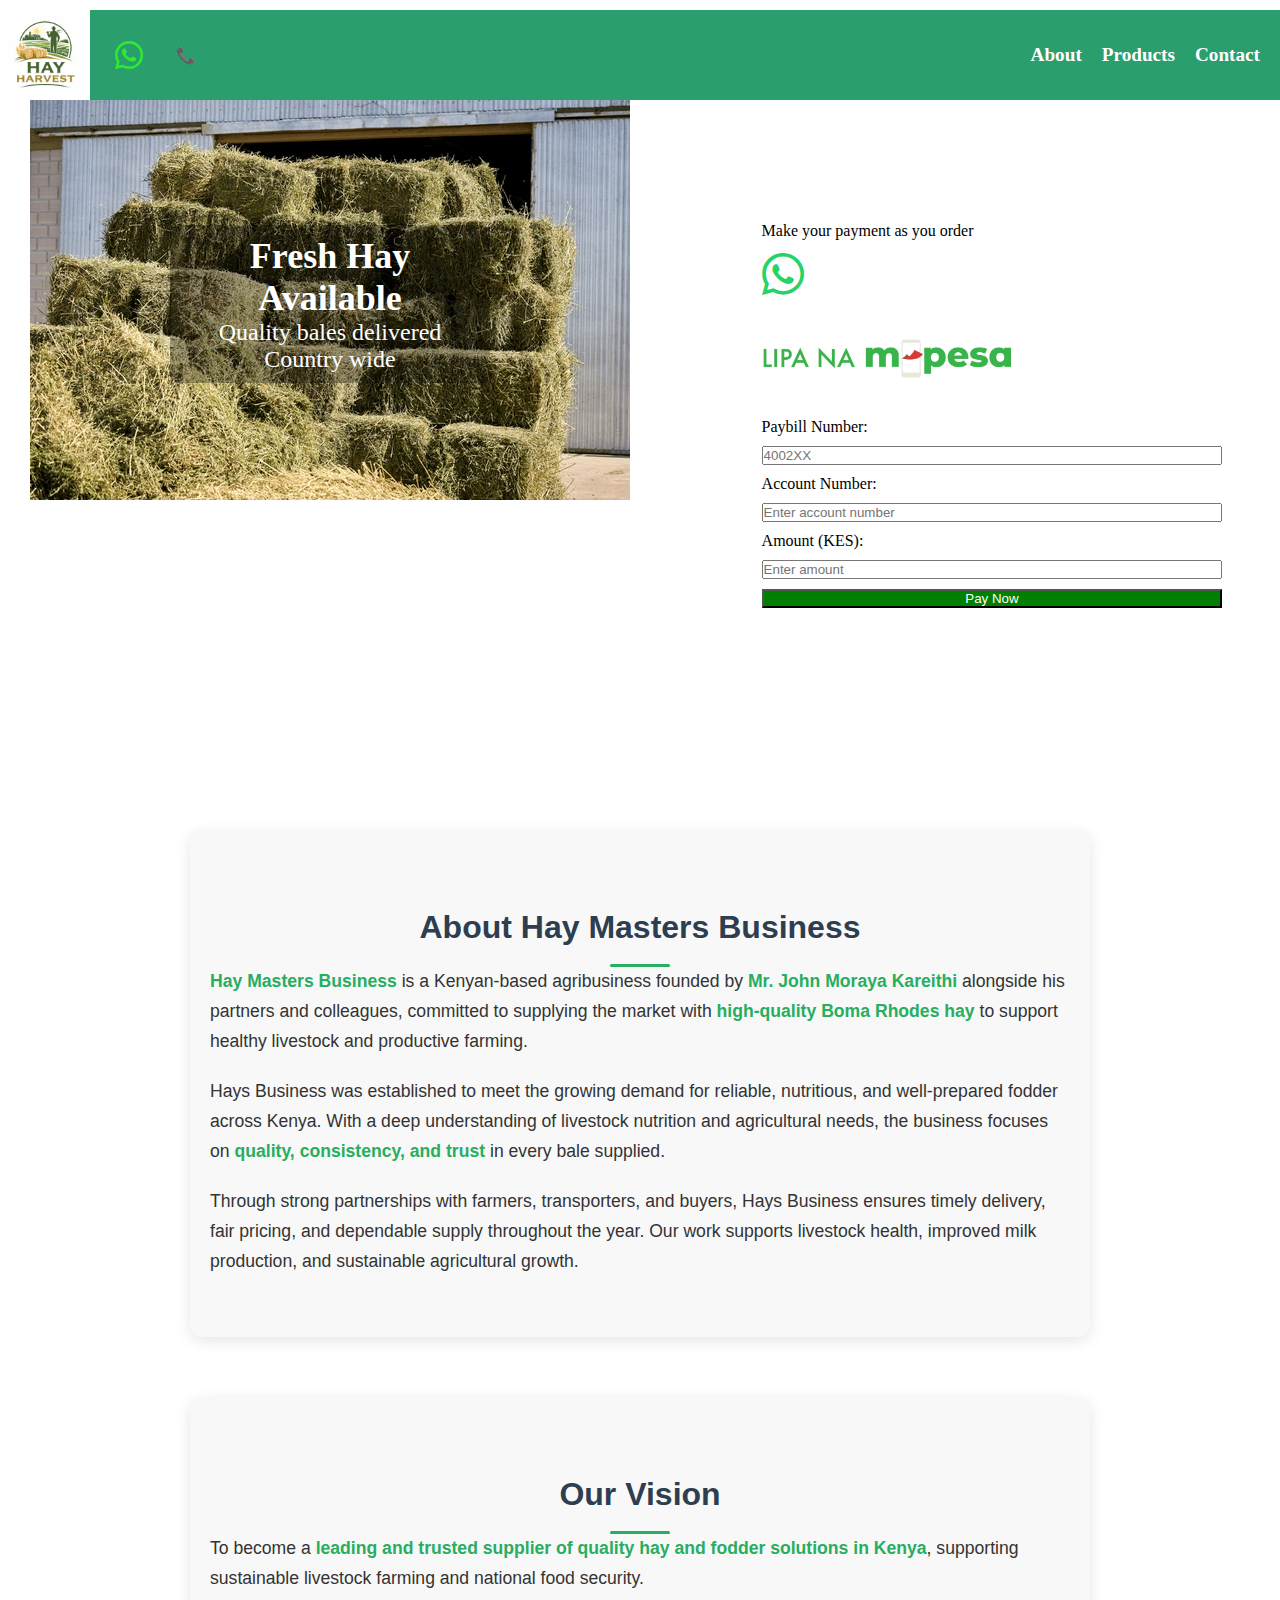
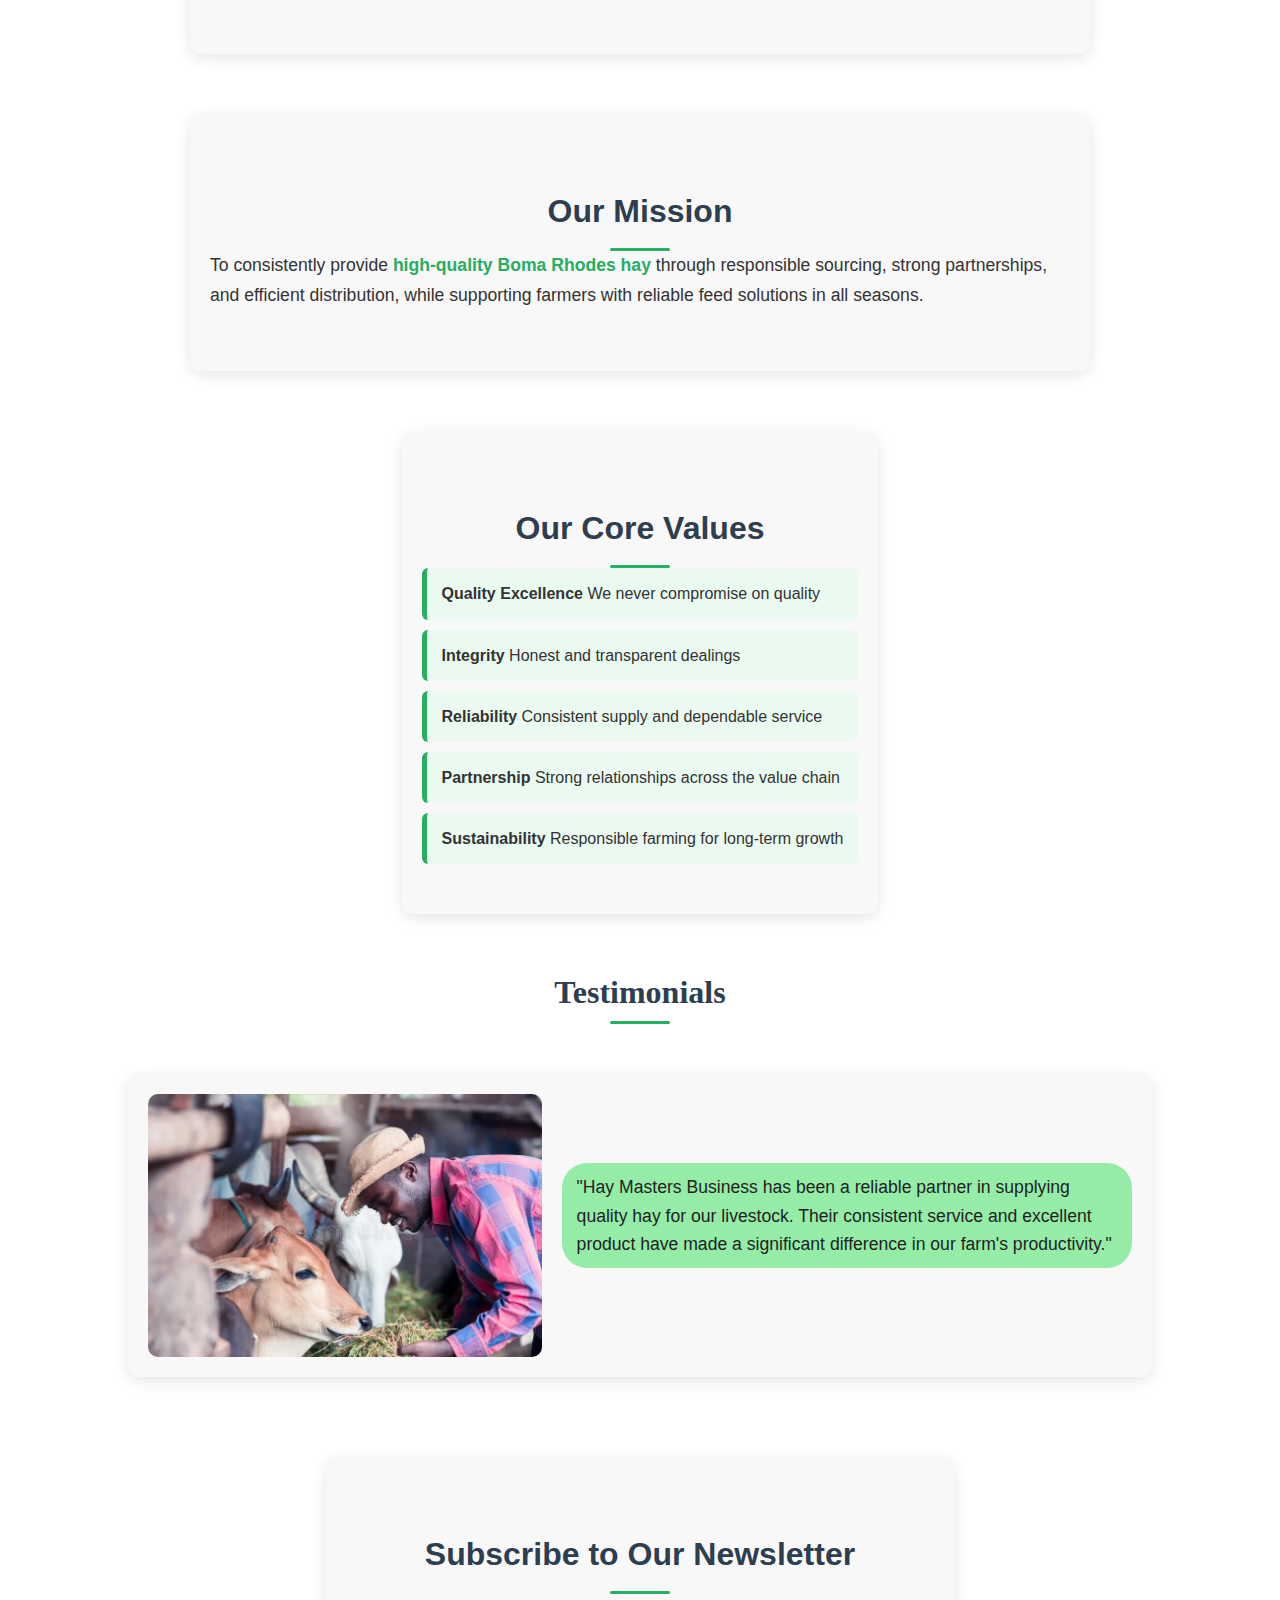
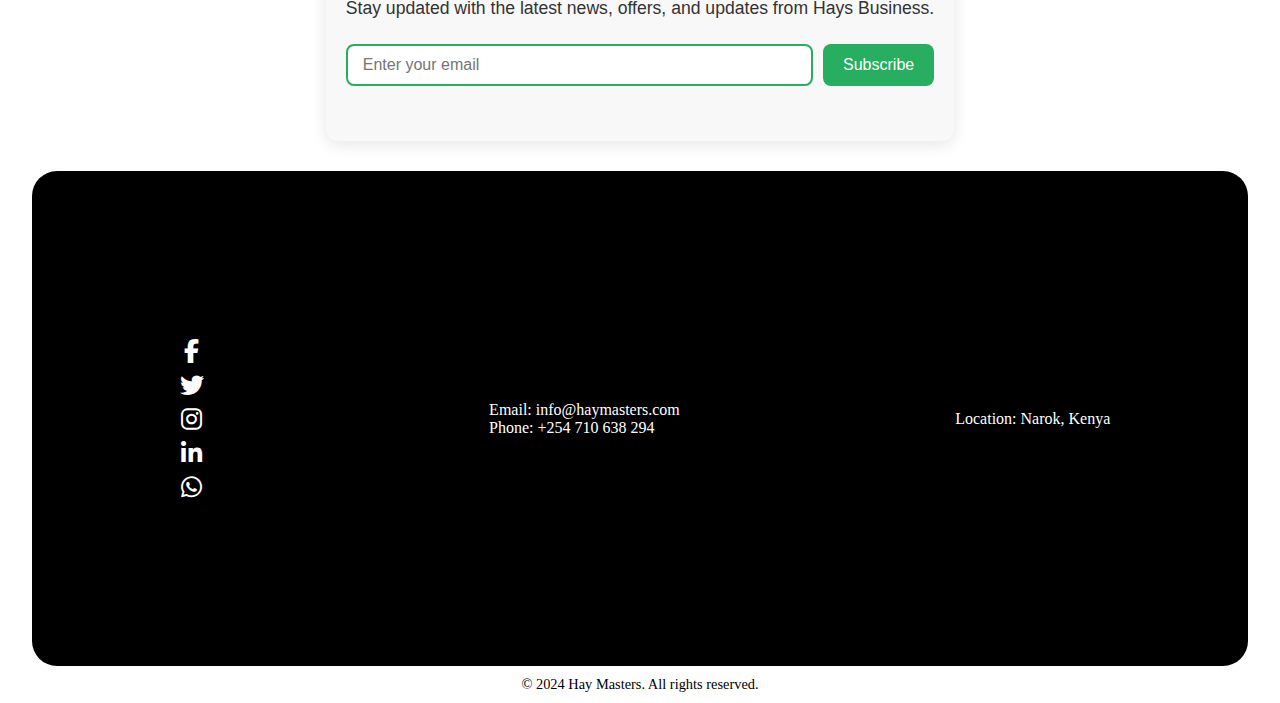
<file: index.html>
<!DOCTYPE html>
<html lang="en">
<head>
  <meta charset="UTF-8">
  <meta name="viewport" content="width=device-width, initial-scale=1.0">
  <link rel="stylesheet"
  href="https://cdnjs.cloudflare.com/ajax/libs/font-awesome/6.5.0/css/all.min.css"/>
  <link rel="stylesheet" href="styles.css">

  <title>Hay Masters</title>
</head>
<body>

  <section class="header">
    <img src="./hay site images/hay-logo.png" alt="">

    <a href="https://wa.me/254710638294 text=Hello%20Hay-Masters%2C%20I%20am%20interested%20in%20buying%20hay.%20Kindly%20assist."
    class="whatsapp-float"
    target="_blank">
       <i class="fab fa-whatsapp" class="whats"></i>
    </a>

      <a href="tel:+254710638294" class="call-float shake">
        📞
      </a>


    <div class="navigation">
      <span>About</span>
      <span>Products</span>
      <span>Contact</span>
    </div>
  </section>


  <section class="content">

      <div class="slideshow">
  <div class="slide active">
    <img src="./hay site images/boma-rohde2.png" alt="">
    <div class="caption">
      <h2>Fresh Hay Available</h2>
      <p>Quality bales delivered Country wide</p>
    </div>
  </div>

  <div class="slide">
    <img src="./hay site images/cow2.png" alt="">
    <div class="caption">
      <h2>Trusted Suppliers</h2>
      <p>Serving farmers across Kenya</p>
    </div>
  </div>
</div>

<div class="daraja">
  <form action="">
    <p>Make your payment as you order</p>
     <a href="https://wa.me/254710638294 text=Hello%20Hay-Masters%2C%20I%20am%20interested%20in%20buying%20hay.%20Kindly%20assist."
    class="whatsapp-float"
    target="_blank">
       <i class="fab fa-whatsapp" class="whats"></i>
    </a>
    <img src="./hay site images/lipa-na-mchwaa.svg" width="250px" height="100px" alt="">
    <label for="paybill">Paybill Number:</label>
    <input type="text" id="paybill" name="paybill" placeholder="4002XX">
    <label for="account">Account Number:</label>
    <input type="text" id="account" name="account" placeholder="Enter account number">
    <label for="amount">Amount (KES):</label>
    <input type="number" id="amount" name="amount" placeholder="Enter amount">

    <button type="submit">Pay Now</button>
  </form>
</div>

  </section>

<section id="about" class="section">
  <h2 class="section-heading">About Hay Masters Business</h2>
  <p class="section-text">
    <strong>Hay Masters Business</strong> is a Kenyan-based agribusiness founded by
    <strong>Mr. John Moraya Kareithi</strong> alongside his partners and colleagues,
    committed to supplying the market with <strong>high-quality Boma Rhodes hay</strong>
    to support healthy livestock and productive farming.
  </p>
  <p class="section-text">
    Hays Business was established to meet the growing demand for reliable,
    nutritious, and well-prepared fodder across Kenya. With a deep understanding
    of livestock nutrition and agricultural needs, the business focuses on
    <strong>quality, consistency, and trust</strong> in every bale supplied.
  </p>
  <p class="section-text">
    Through strong partnerships with farmers, transporters, and buyers,
    Hays Business ensures timely delivery, fair pricing, and dependable supply
    throughout the year. Our work supports livestock health, improved milk
    production, and sustainable agricultural growth.
  </p>
</section>

<section id="vision" class="section">
  <h2 class="section-heading">Our Vision</h2>
  <p class="section-text">
    To become a <strong>leading and trusted supplier of quality hay and fodder
    solutions in Kenya</strong>, supporting sustainable livestock farming and
    national food security.
  </p>
</section>

<section id="mission" class="section">
  <h2 class="section-heading">Our Mission</h2>
  <p class="section-text">
    To consistently provide <strong>high-quality Boma Rhodes hay</strong> through
    responsible sourcing, strong partnerships, and efficient distribution, while
    supporting farmers with reliable feed solutions in all seasons.
  </p>
</section>

<section id="values" class="section">
  <h2 class="section-heading">Our Core Values</h2>
  <ul id="values-list">
    <li class="value-item"><strong>Quality Excellence</strong> We never compromise on quality</li>
    <li class="value-item"><strong>Integrity</strong> Honest and transparent dealings</li>
    <li class="value-item"><strong>Reliability</strong> Consistent supply and dependable service</li>
    <li class="value-item"><strong>Partnership</strong> Strong relationships across the value chain</li>
    <li class="value-item"><strong>Sustainability</strong> Responsible farming for long-term growth</li>
  </ul>
</section>

  <h2 class="section-heading">Testimonials</h2>

<section class="testimonial">
  
  <img src="./hay site images/farmer.png" alt="">
  <p class="section-text">
    "Hay Masters Business has been a reliable partner in supplying quality hay for our livestock. Their consistent service and excellent product have made a significant difference in our farm's productivity."
  </p>
</section>

<section id="newsletter" class="section newsletter">
  <h2 class="section-heading">Subscribe to Our Newsletter</h2>
  <p class="section-text">
    Stay updated with the latest news, offers, and updates from Hays Business.
  </p>
  <form class="newsletter-form">
    <input type="email" placeholder="Enter your email" required>
    <button type="submit">Subscribe</button>
  </form>
  <p class="newsletter-message" id="newsletter-message"></p>
</section>


  <section class="footer">
    <div class="social">
      <a href="#"><i class="fab fa-facebook-f"></i></a>
      <a href="#"><i class="fab fa-twitter"></i></a>
      <a href="#"><i class="fab fa-instagram"></i></a>
      <a href="#"><i class="fab fa-linkedin-in"></i></a>
      <a href="https://wa.me/254710638294 text=Hello%20Hay-Masters%2C%20I%20am%20interested%20in%20buying%20hay.%20Kindly%20assist."
    class="whatsapp-float"
    target="_blank">
       <i class="fab fa-whatsapp"></i>
    </a>
    </div>
    <div class="contact">
      <p>Email: info@haymasters.com</p>
      <p>Phone: +254 710 638 294</p>
    </div>
    <div class="location">
      <p>Location: Narok, Kenya</p>
    </div>
    
  </section>
  <div class="copyright">
    <p>© 2024 Hay Masters. All rights reserved.</p>
  </div>

  <script src="main.js"></script>
</body>
</html>
</file>
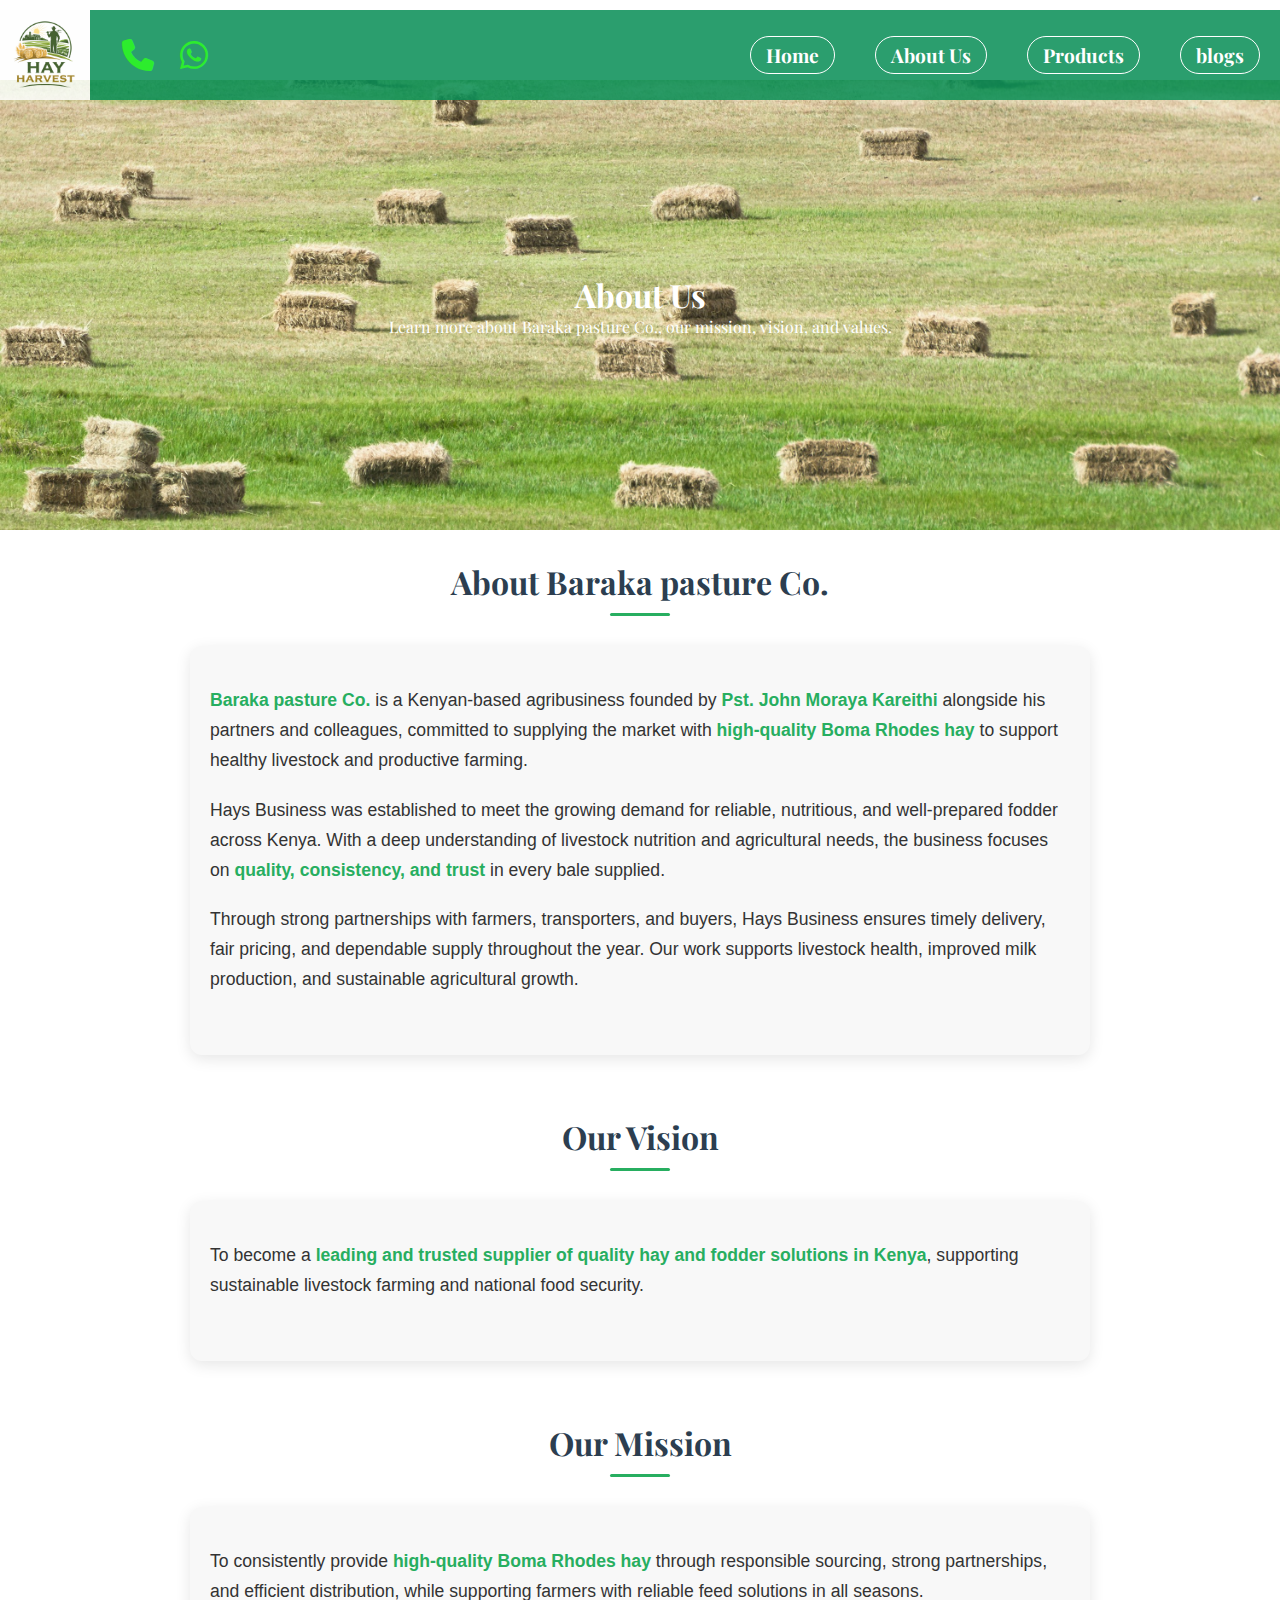
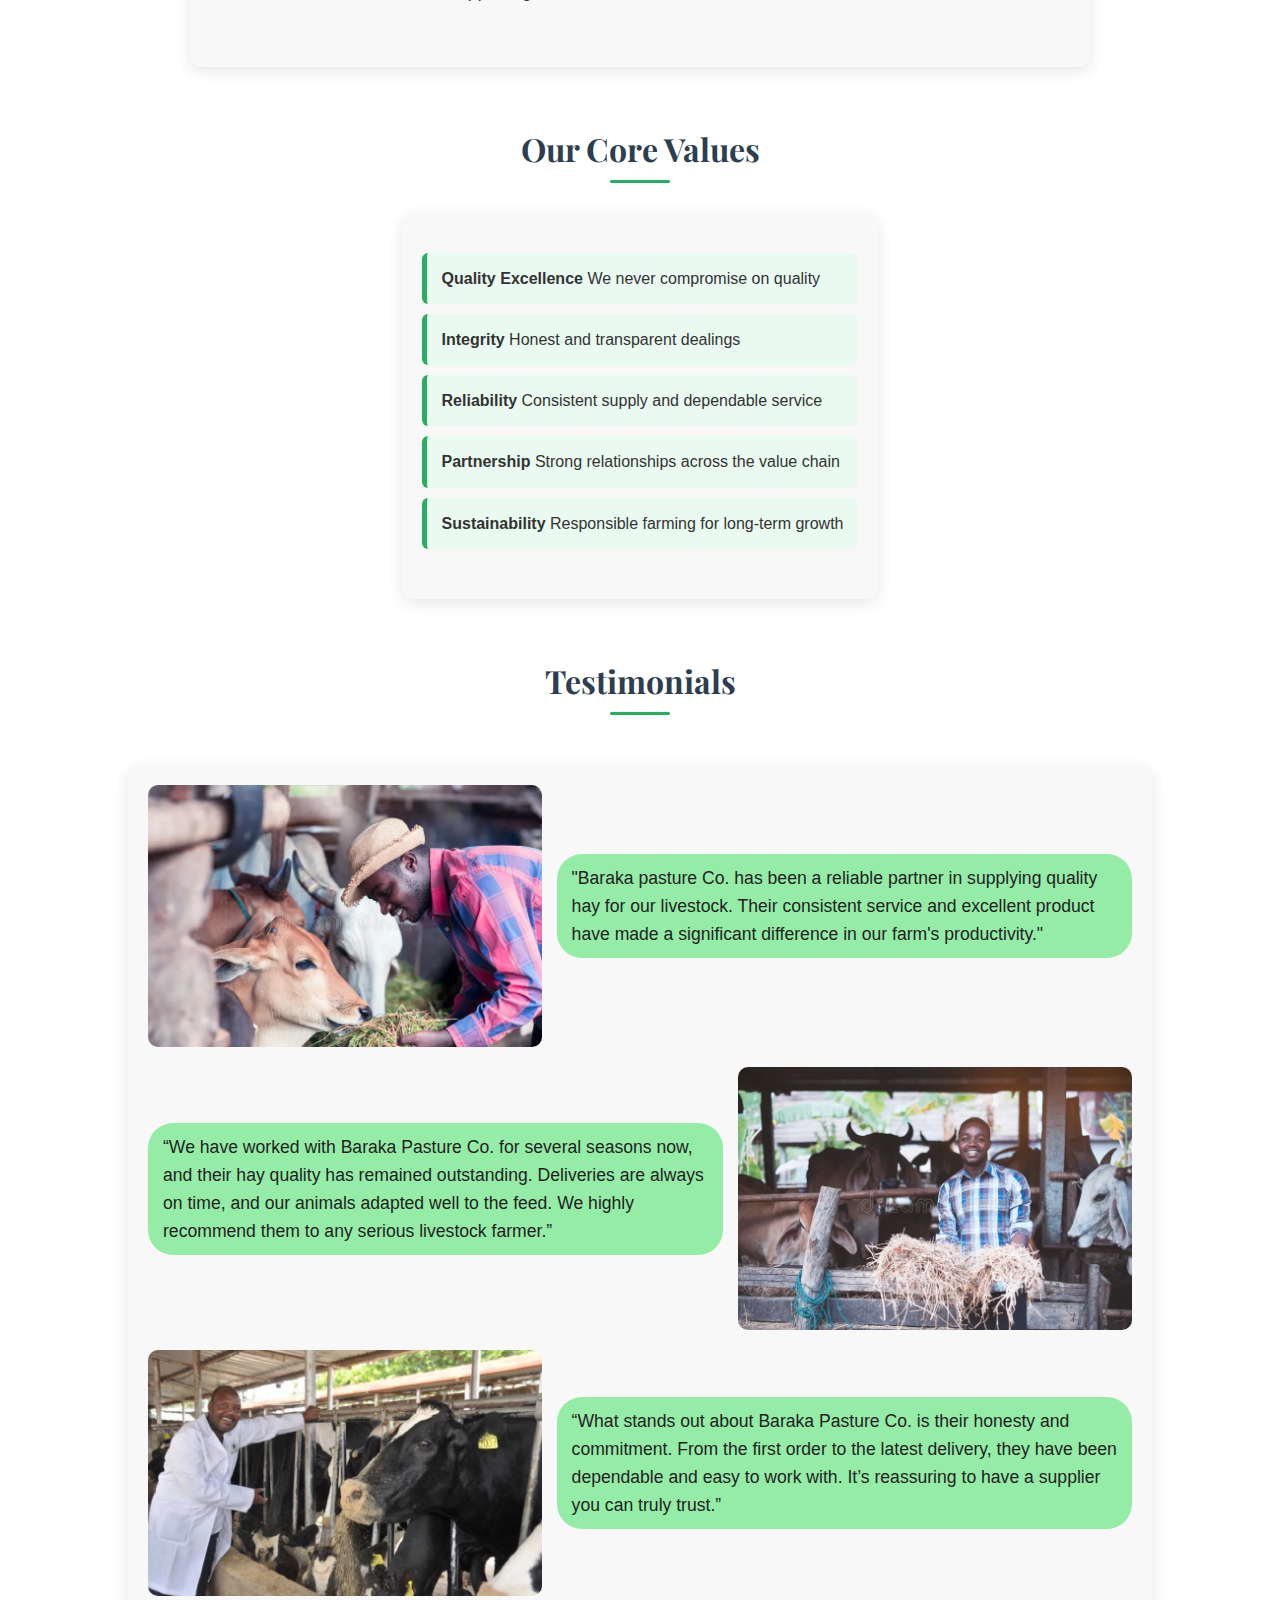
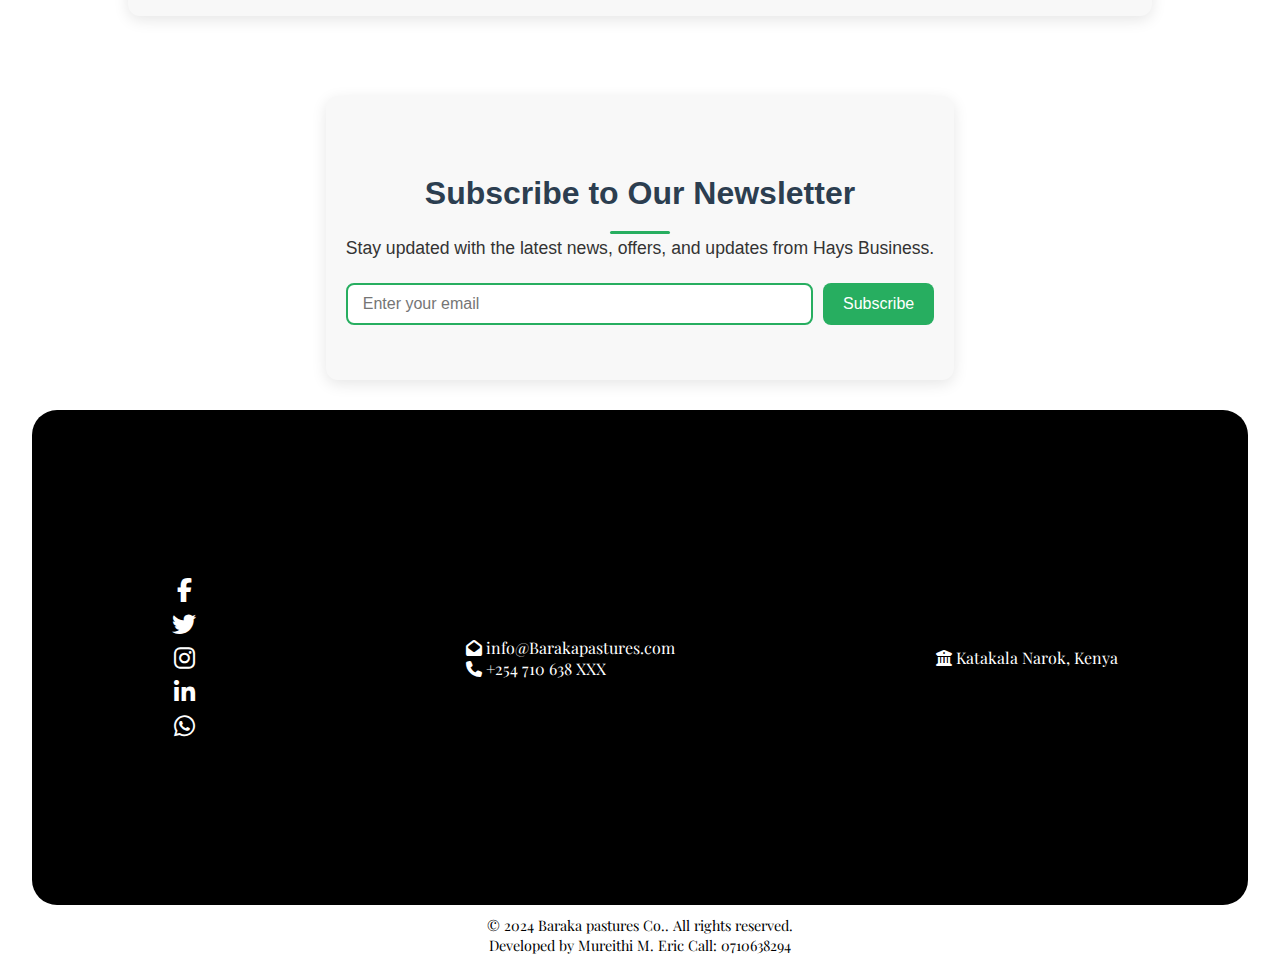
<file: about.html>
<!DOCTYPE html>
<html lang="en">
<head>
  <meta charset="UTF-8">
   <meta name="viewport" content="width=device-width, initial-scale=1.0">
  <link rel="stylesheet"
  href="https://cdnjs.cloudflare.com/ajax/libs/font-awesome/6.5.0/css/all.min.css"/>
  <link rel="preconnect" href="https://fonts.googleapis.com">
<link rel="preconnect" href="https://fonts.gstatic.com" crossorigin>
<link href="https://fonts.googleapis.com/css2?family=Playfair+Display:ital,wght@0,400..900;1,400..900&display=swap" rel="stylesheet">
  <link rel="stylesheet" href="styles.css">
  <title>About Baraka Pasture Co.</title>
</head>
<body>
  
   <section class="header">

  <div class="caller"></div>

    <img src="./hay site images/hay-logo.png" alt="company logo">

    <a href="tel:+254710638294" class="call-float shake" title="Call Us Now">
      <i class="fa-solid fa-phone"></i>
      </a>

    <a href="https://wa.me/254710638294 ?text=Hello%20Baraka pasture Co.%20Kindly%20assist."
    class="whatsapp-float"
    target="_blank" title="Chat with us on WhatsApp">
        <i class="fab fa-whatsapp"></i>
    </a>
  </div>

    <div class="navigation">
      <a href="index.html">Home</a>
      <a href="about.html">About Us</a>
      <a href="#vision">Products</a>
      <a href="#mission">blogs</a>
    </div>

    <div class="menu-toggle ">
      <span class="bar"></span>
      <span class="bar"></span>
      <span class="bar"></span>
    </div>

  </section>
 
  <div class="page-banner">
    <h1>About Us</h1>
    <p>Learn more about Baraka pasture Co., our mission, vision, and values.</p>

  </div>

  <h2 class="section-heading">About Baraka pasture Co.</h2>
 
<section id="about" class="section">

  <p class="section-text">
    <strong> Baraka pasture Co.</strong> is a Kenyan-based agribusiness founded by
    <strong>Pst. John Moraya Kareithi</strong> alongside his partners and colleagues,
    committed to supplying the market with <strong>high-quality Boma Rhodes hay</strong>
    to support healthy livestock and productive farming.
  </p>
  <p class="section-text">
    Hays Business was established to meet the growing demand for reliable,
    nutritious, and well-prepared fodder across Kenya. With a deep understanding
    of livestock nutrition and agricultural needs, the business focuses on
    <strong>quality, consistency, and trust</strong> in every bale supplied.
  </p>
  <p class="section-text">
    Through strong partnerships with farmers, transporters, and buyers,
    Hays Business ensures timely delivery, fair pricing, and dependable supply
    throughout the year. Our work supports livestock health, improved milk
    production, and sustainable agricultural growth.
  </p>
</section>

<h2 class="section-heading">Our Vision</h2>
<section id="vision" class="section">
  
  <p class="section-text">
    To become a <strong>leading and trusted supplier of quality hay and fodder
    solutions in Kenya</strong>, supporting sustainable livestock farming and
    national food security.
  </p>
</section>

<h2 class="section-heading">Our Mission</h2>
<section id="mission" class="section">
  <p class="section-text">
    To consistently provide <strong>high-quality Boma Rhodes hay</strong> through
    responsible sourcing, strong partnerships, and efficient distribution, while
    supporting farmers with reliable feed solutions in all seasons.
  </p>
</section>

<h2 class="section-heading">Our Core Values</h2>
<section id="values" class="section">
  <ul id="values-list">
    <li class="value-item"><strong>Quality Excellence</strong> We never compromise on quality</li>
    <li class="value-item"><strong>Integrity</strong> Honest and transparent dealings</li>
    <li class="value-item"><strong>Reliability</strong> Consistent supply and dependable service</li>
    <li class="value-item"><strong>Partnership</strong> Strong relationships across the value chain</li>
    <li class="value-item"><strong>Sustainability</strong> Responsible farming for long-term growth</li>
  </ul>
</section>

  <h2 class="section-heading">Testimonials</h2>

<section class="testimonial">
  <div >
    <img src="./hay site images/farmer.png" alt="">
  <p class="section-text">
    "Baraka pasture Co. has been a reliable partner in supplying quality hay for our livestock. Their consistent service and excellent product have made a significant difference in our farm's productivity."
  </p>
  </div>
  
  <div class="mid">
    
  <p class="section-text">
    “We have worked with Baraka Pasture Co. for several seasons now, and their hay quality has remained outstanding. Deliveries are always on time, and our animals adapted well to the feed. We highly recommend them to any serious livestock farmer.”
  </p>
  <img src="./hay site images/farmer6.png" alt="">
  </div>

  <div>
    <img src="./hay site images/farmer7.png" alt="">
  <p class="section-text">
    “What stands out about Baraka Pasture Co. is their honesty and commitment. From the first order to the latest delivery, they have been dependable and easy to work with. It’s reassuring to have a supplier you can truly trust.”
  </p>
  </div>

</section>

<section id="newsletter" class="section newsletter">

  <h2 class="section-heading">Subscribe to Our Newsletter</h2>
  <p class="section-text">
    Stay updated with the latest news, offers, and updates from Hays Business.
  </p>
  <form class="newsletter-form">
    <input type="email" placeholder="Enter your email" required>
    <button type="submit">Subscribe</button>
  </form>
  <p class="newsletter-message" id="newsletter-message"></p>
</section>


  <section class="footer">
    <div class="social">
      <a href="#"><i class="fab fa-facebook-f"></i></a>
      <a href="#"><i class="fab fa-twitter"></i></a>
      <a href="#"><i class="fab fa-instagram"></i></a>
      <a href="#"><i class="fab fa-linkedin-in"></i></a>
      <a href="https://wa.me/254710638294 ?text=Hello%20Baraka pasture Co.%20Kindly%20assist."
    class="whatsapp-float"
    target="_blank">
       <i class="fab fa-whatsapp">
       </i>
    </a>
    </div>
    <div class="contact">
      <p><i class="fa-solid fa-envelope-open"></i> info@Barakapastures.com</p>
      <p><i class="fa-solid fa-phone"></i>   +254 710 638 XXX</p>
    </div>
    <div class="location">
      <p><i class="fa-solid fa-building-columns"></i>   Katakala Narok, Kenya</p>
    </div>
    
  </section>
  <div class="copyright">
    <p>© 2024 Baraka pastures Co.. All rights reserved.</p>
    <span>Developed by Mureithi M. Eric Call: 0710638294</span>
  </div>

</body>
</html>
</file>
<file: styles.css>
*{
  margin: 0;
  padding: 0;
  box-sizing: border-box;
}

body {
  display: flex;
  overflow: scroll;
  align-items: center;
  flex-direction: column;
  font-family: "Playfair Display", serif;
  font-optical-sizing: auto;
  font-weight: <weight>;
  font-style: normal;
}

.header {
  width: 100%;
  height: 10vh;
  position: fixed;
  top: 10px;
  display: inline-flex;
  align-items: center;
  background-color: #068d55;
  margin-bottom: 10px;
  opacity: 0.85;
  z-index: 1;
}

.header .caller {
  width: 0%;
  height: 80%;
  display: flex;
  margin: 0;
  align-items: start;
  justify-content: flex-start;
} 

.header img {
  height: 100%;
  margin-right: 5px;
}

.header a {
  display: flex;
  align-items: center;
  margin-left: 20px;
  text-decoration: none;
}

.header i {
  color: rgb(9, 233, 9);
  font-size: 2rem;
}

.navigation a {
  color: white;
  text-decoration: none;
  border: 1px solid white;
  border-radius: 25px;
  padding: 5px 15px;
  transition: background-color 0.3s, color 0.3s;
}

.navigation a:hover {
  background-color: white;
  color: #068d55;
  box-shadow: 0 4px 8px rgba(0,0,0,0.2);
}

@keyframes pulse {
  0% { transform: scale(1); }
  50% { transform: scale(1.2); }
  100% { transform: scale(1); }
}

.header i {
  animation: pulse 1.5s infinite;
}

.header .navigation {
  height: 100%;
  display: flex;
  align-items: center;
  gap: 20px;
  margin-left: auto;
  margin-right: 20px;
  font-weight: bold;
  font-size: 1.2rem;
  color: rgb(255, 255, 255);
}

/* Floating button style */
.call-float {
  bottom: 90px;
  right: 20px;
  width: 45px;
  height: 45px;
  color: white;
  font-size: 16px;
  display: flex;
  align-items: center;
  justify-content: center;
  border-radius: 50%;
  text-decoration: none;
  cursor: pointer;
}

/* Shake animation */
@keyframes shake {
  0% { transform: rotate(0deg); }
  25% { transform: rotate(15deg); }
  50% { transform: rotate(-15deg); }
  75% { transform: rotate(15deg); }
  100% { transform: rotate(0deg); }
}

.shake {
  animation: shake 0.5s infinite;
}


.content {
  width: 100%;
  height: 70vh;
  display: flex;
  flex-direction: row;
  align-items: center;
  justify-content: space-between;
  margin: 70px 0;
  margin-top: 100px;
}

.slideshow {
  width: 50%;
  height: 100%;
  margin-left: 10px;
}

.slide {
  position: relative; 
  display: none;
}

.slide.active {
  display: block;
}

.slide img {
  width: 100%;
  height: 400px;
  object-fit: contain;
}

/* Caption overlay */
.caption {
  position: absolute;
  bottom: 70px;
  left: 20px;
  color: white;
  background: rgba(0,0,0,0.3);
  padding: 10px 15px;
  border-radius: 8px;
  bottom: 30%;
  left: 50%;
  transform: translateX(-50%);
  text-align: center;
  font-size: 1.5rem;
}

.slide.active .caption {
  animation: fadeUp 0.6s ease;
}

@keyframes fadeUp {
  from {
    opacity: 0;
    transform: translateY(20px);
  }
  to {
    opacity: 1;
    transform: translateY(0);
  }
}

.daraja {
  width: 45%;
  height: 100%;
  display: flex;
  flex-direction: column;
  align-items: center;
  justify-content: space-evenly;
} 

.daraja form {
  width: 80%;
  height: auto;
  display: flex;
  flex-direction: column;
  gap: 10px;
}

.daraja a i{
  color: #25d366;
  font-size: 3rem;
}

@keyframes pulse {
  0% { transform: scale(1); }
  50% { transform: scale(1.2); }
  100% { transform: scale(1); }
}

.daraja a i {
  animation: pulse 1.5s infinite;
}


form button{
  background-color: green;
  color: white ;
}

.testimonial {
  width: 80%;
  height: auto;
  display: flex;
  align-items: center;      /* vertically center image and text */
  gap: 20px;                /* space between image and text */
  height: auto;
  margin: 50px auto;
  padding: 20px;
  background-color: #f8f8f8;
  border-radius: 12px;
  box-shadow: 0 4px 15px rgba(0, 0, 0, 0.1);
  flex-wrap: wrap;          /* wraps content on small screens */
}

.testimonial div {
  width: 100%;
  display: flex;
  justify-content: space-between;
  align-items: center;
  gap: 15px;
}

.testimonial img {
  width: 40%;             
  height: auto;
  border-radius: 10px;
  flex-shrink: 0;           /* prevent image from shrinking too much */
}

.testimonial .section-text {
  flex-wrap: wrap;
  flex: 1;                  
  font-size: 1.1rem;
  line-height: 1.6;
  font-family: 'Trebuchet MS', 'Lucida Sans Unicode', 'Lucida Grande', 'Lucida Sans', Arial, sans-serif;
  float: right;
  padding: 10px 15px;
  border-radius: 25px;
  background-color: rgb(138, 235, 159);
  color: #080808;
  opacity: 0.9;
}


/* Newsletter Section */
.newsletter {
  text-align: center;
}

.newsletter-form {
  margin-top: 20px;
  display: flex;
  justify-content: center;
  gap: 10px;
  flex-wrap: wrap; /* wraps on small screens */
}

.newsletter-form input[type="email"] {
  padding: 10px 15px;
  font-size: 1rem;
  border: 2px solid #27ae60;
  border-radius: 8px;
  outline: none;
  min-width: 250px;
  flex: 1;
}

.newsletter-form input[type="email"]:focus {
  border-color: #068d55;
  box-shadow: 0 0 8px rgba(39, 174, 96, 0.5);
}

.newsletter-form button {
  background-color: #27ae60;
  color: white;
  font-size: 1rem;
  padding: 10px 20px;
  border: none;
  border-radius: 8px;
  cursor: pointer;
  transition: all 0.3s ease;
}

.newsletter-form button:hover {
  background-color: #068d55;
  transform: scale(1.05);
}

/* Optional message */
.newsletter-message {
  margin-top: 15px;
  font-size: 0.95rem;
  color: #2c3e50;
}

.footer {
  width: 95%;
  height: 55vh;
  border-radius: 25px;
  display: flex;
  align-items: center;
  justify-content: space-around;
  color: white;
  background-color: #000000;
}

.social a {
  display: flex;
  align-items: center;
  justify-content: space-around;
  text-decoration: none;
  color: white;
  font-size: 1.5rem;
  margin: 10px;
  
}

.copyright {
  width: 100%;
  text-align: center;
  padding: 10px 0;
  background-color: #ffffff;
  color: rgb(0, 0, 0);
  font-size: 0.9rem;
}

/* General Section Styles */
.section {
  max-width: 900px;       
  margin: 30px auto;      
  padding: 40px 20px;     
  background-color: #f8f8f8; 
  border-radius: 12px;    
  box-shadow: 0 4px 15px rgba(0, 0, 0, 0.1); 
  color: #333;            
  line-height: 1.7;       
  font-family: 'Arial', sans-serif;
  transition: transform 0.3s ease, box-shadow 0.3s ease;
}

/* Hover effect for subtle interaction */
.section:hover {
  transform: translateY(-5px);
  box-shadow: 0 8px 25px rgba(0, 0, 0, 0.15);
}

/* Section Headings */
.section-heading {
  font-size: 2rem;
  color: #2c3e50;          
  margin-top: 30px;
  text-align: center;       
  position: relative;
}

/* Optional underline for headings */
.section-heading::after {
  content: '';
  display: block;
  width: 60px;
  height: 3px;
  background-color: #27ae60; 
  margin: 10px auto 0;
  border-radius: 2px;
}

/* Paragraph styles */
.section-text {
  margin-bottom: 20px;
  font-size: 1.1rem;
}

/* Bold text inside paragraphs */
.section-text strong {
  color: #27ae60; 
}

/* Values List */
#values-list {
  list-style: none;       
  padding-left: 0;
}

.value-item {
  background: #eafaf1;   
  margin-bottom: 10px;
  padding: 12px 15px;
  border-left: 5px solid #27ae60; 
  border-radius: 6px;
}

.page-banner {
  width: 100%;
  height: 50vh;
  background-image: url('./hay site images/about-Cover.png');
  background-size: cover;
  background-position: center;
  background-repeat: no-repeat; 
  display: flex;
  margin-top: 80px;
  flex-direction: column;
  justify-content: center;
  align-items: center;
  color: rgb(255, 255, 255);
  text-align: center;
  padding: 0 20px;
}

/* =========================
   TABLETS & SMALL LAPTOPS
========================= */
@media (max-width: 1024px) {

  .header {
    flex-direction: row;
    height: auto;
    padding: 10px 0;
  }

 .header img {
    height: 55px;
    margin-bottom: 8px;
    align-items: flex-end;
  }

  .header .caller a i {
    font-size: 1.5rem;
  }

  .header i {
    font-size: 1.5rem;
    float: left;
  }

  .header .caller{
    position: absolute;
    left: 10px;
  }

  .header .navigation {
    gap: 5px;
    font-size: 0.9rem;
    margin: 0 5px 0 0;
    display: none; /* Hide navigation links by default */
  }

  .header .navigation.active {
    width: auto;
    height: auto;
    display: block;
    flex-direction: column;
    position: absolute;
    margin: 40px 0 0 0 ;
    top: 45px;
    background-color: #068d55;
    padding: 10px;
    color: white;
    border-radius: 5px;
    cursor: pointer;
    z-index: 3000;
  } 

  .menu-toggle {
    width: 65px;
    height: 55px;
    display: flex;
    padding: 5px 5px;
    flex-direction: column;
    position: absolute;
    cursor: pointer;
    right: 10px;
  }

  .menu-toggle .bar {
    width: 25px;
    height: 3px;
    background-color: white;
    margin: 4px 0;
    border-radius: 2px;
    transition: all 0.3s ease;
  }

  .menu-toggle.active .bar:nth-child(2) {
    opacity: 0;
  }

  .menu-toggle.active .bar:nth-child(1) {
    transform: translateY(7px) rotate(45deg);
  }

  .menu-toggle.active .bar:nth-child(3) {
    transform: translateY(-7px) rotate(-45deg);
  }

  .menu-toggle .bar {
    transition: all 0.3s ease;
  }

  .header .navigation {
    margin: 10px 0 0 0;
    gap: 15px;
    font-size: 1rem;
  }

  .content {
    flex-direction: column;
    align-items: center;
    height: auto;
    gap: 20px;
  }

  .slideshow,
  .daraja {
    width: 90%;
    margin: 0 auto;
  }

  .slide img {
    max-height: 300px;
    height: auto;
  }

  .caption {
    font-size: 1.2rem;
    bottom: 25%;
  }

  .daraja form {
    width: 100%;
  }
}

/* =========================
   MOBILE DEVICES
========================= */
@media (max-width: 768px) {

  .header {
    flex-direction: row;
    align-items: center;
    height: auto;
    padding: 10px 0;
    position: relative;
  }

   .header .caller img {
    height: 55px;
    margin-bottom: 8px;
    align-items: flex-end;
  }

  .header .caller a i {
    font-size: 1.5rem;
  }

  .header i {
    font-size: 1.5rem;
    float: left;
  }

  .header .caller{
    position: absolute;
    left: 10px;
  }

  .header .navigation {
    gap: 5px;
    font-size: 0.9rem;
    margin: 0 5px 0 0;
    display: none; /* Hide navigation links by default */
  }

  .navigation.active {
    display: flex;
    flex-direction: column;
    position: absolute;
    background-color: #068d55;
    padding: 10px;
    color: white;
    border-radius: 5px;
    z-index: 2000;
  } 

  .menu-toggle {
    display: flex;
    flex-direction: column;
    position: absolute;
    cursor: pointer;
    background-color: transparent;
    right: 10px;
    top: 1px;
  }

  .menu-toggle .bar {
    width: 15px;
    height: 3px;
    background-color: white;
    margin: 4px 0;
    border-radius: 2px;
    transition: all 0.3s ease;
  }

  .menu-toggle.active .bar:nth-child(2) {
    opacity: 0;
  }

  .menu-toggle.active .bar:nth-child(1) {
    transform: translateY(7px) rotate(45deg);
    background-color: red;
  }

  .menu-toggle.active .bar:nth-child(3) {
    transform: translateY(-7px) rotate(-45deg);
    background-color: red;
  }

  .menu-toggle .bar {
    transition: all 0.3s ease;
  }

  .header .navigation {
    flex-direction: column;
    gap: 8px;
    font-size: 1rem;
    margin: 5px 0 0 0;
  }

  .content {
    flex-direction: column;
    align-items: center;
    gap: 20px;
    height: auto;
  }

  .slideshow,
  .daraja {
    width: 95%;
    margin: 0;
  }

  .slide img {
    width: 100%;
    max-height: 250px;
    height: auto;
  }

  .caption {
    font-size: 1rem;
    bottom: 20%;
    padding: 6px 10px;
  }

  .daraja a i {
    font-size: 2.5rem;
  }

  .call-float {
    width: 50px;
    height: 50px;
    font-size: 22px;
    bottom: 70px;
    right: 15px;
  }

  .section {
    margin: 30px 10px;
    padding: 20px 15px;
  }

  .footer {
    flex-direction: column;
    height: auto;
    padding: 20px 0;
  }

  /* Newsletter */
  .newsletter-form {
    flex-direction: column;
    align-items: center;
  }

  .newsletter-form input,
  .newsletter-form button {
    width: 90%;
  }
}

/* =========================
   VERY SMALL PHONES
========================= */
@media (max-width: 480px) {
  .header {
    width: 100%;
    height: 60px;
    position: relative;
    flex-direction: row;
    display: flex;
    align-items: center;
    margin-top: 10px;
    padding: 8px 0;
    margin-bottom: 15px;
  }

  .header .caller img {
    height: 55px;
    margin-bottom: 8px;
    align-items: flex-end;
  }

  .header .caller a i {
    font-size: 1.5rem;
  }

  .header i {
    font-size: 1.5rem;
    float: left;
  }

  .header .caller{
    position: absolute;
    left: 10px;
  }

  .header .navigation {
    gap: 5px;
    font-size: 0.9rem;
    margin: 0 5px 0 0;
    display: none; /* Hide navigation links by default */
  }

  .header .navigation.active {
    display: flex;
    flex-direction: column;
    position: absolute;
    top: 45px;
    background-color: #068d55;
    padding: 10px;
    border-radius: 5px;
    box-shadow: 0 4px 8px rgba(0,0,0,0.2);
    z-index: 1000;
  } 

  .menu-toggle {
    width: 40px;
    height: 40px;
    position: absolute;
    display: flex;
    flex-direction: column;
    justify-content: center;
    margin-left: 135px;
    cursor: pointer;
  }

  .menu-toggle .bar {
    width: 25px;
    height: 30px;
    background-color: white;
    margin: 4px 0;
    border-radius: 2px;
    transition: all 0.3s ease;
  }

  .menu-toggle.active .bar:nth-child(2) {
    opacity: 0;
  }

  .menu-toggle.active .bar:nth-child(1) {
    transform: translateY(7px) rotate(45deg);
    background-color: red;
  }

  .menu-toggle.active .bar:nth-child(3) {
    transform: translateY(-7px) rotate(-45deg);
    background-color: red;
  }

  .menu-toggle .bar {
    transition: all 0.3s ease;
  }

  .slideshow,
  .daraja {
    width:90%;
    transition: all 0.3s ease;
  }

  .caption {
    font-size: 0.9rem;
    padding: 5px 8px;
  }

  .call-float {
    width: 45px;
    height: 45px;
    font-size: 20px;
    bottom: 60px;
    right: 10px;
  }

  .daraja a i {
    font-size: 2rem;
  }

  .testimonial {
    display: flex;
    flex-direction: column;
    justify-content: center;
    text-align: center;
    height: auto;
  }

  .testimonial div {
    flex-direction: column;
    gap: 10px;
  } 

  .testimonial .mid{
    flex-direction: row;
    gap: 10px;  

  }

  .testimonial .mid .section-text {
    font-size: 0.9rem;
  } 

  .testimonial .mid img {
    width: 45%;
    margin-bottom: 10px;
  }

  .testimonial img {
    width: 100%;
    margin-bottom: 15px;
}
  .testimonial .section-text {
    background-color: seashell;
    color: black;
    font-size: 1rem;
  }

}
</file>
